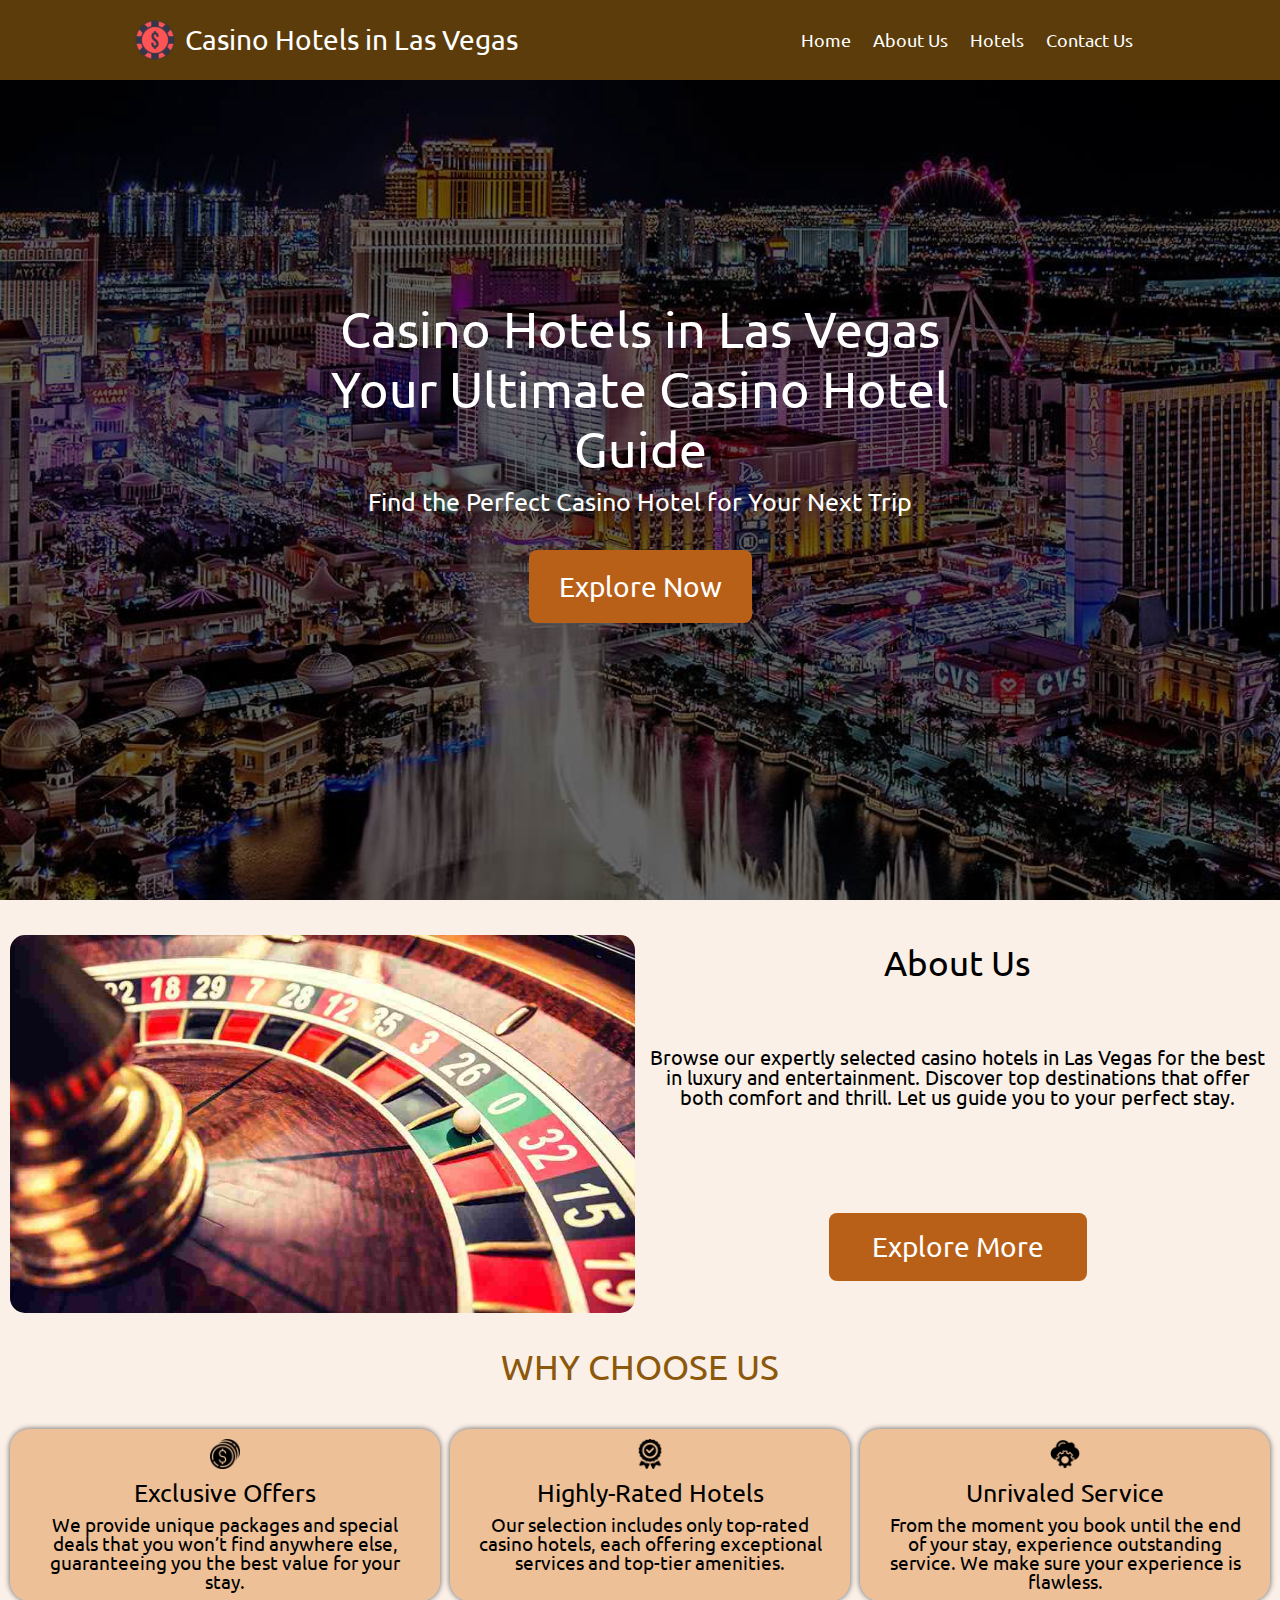
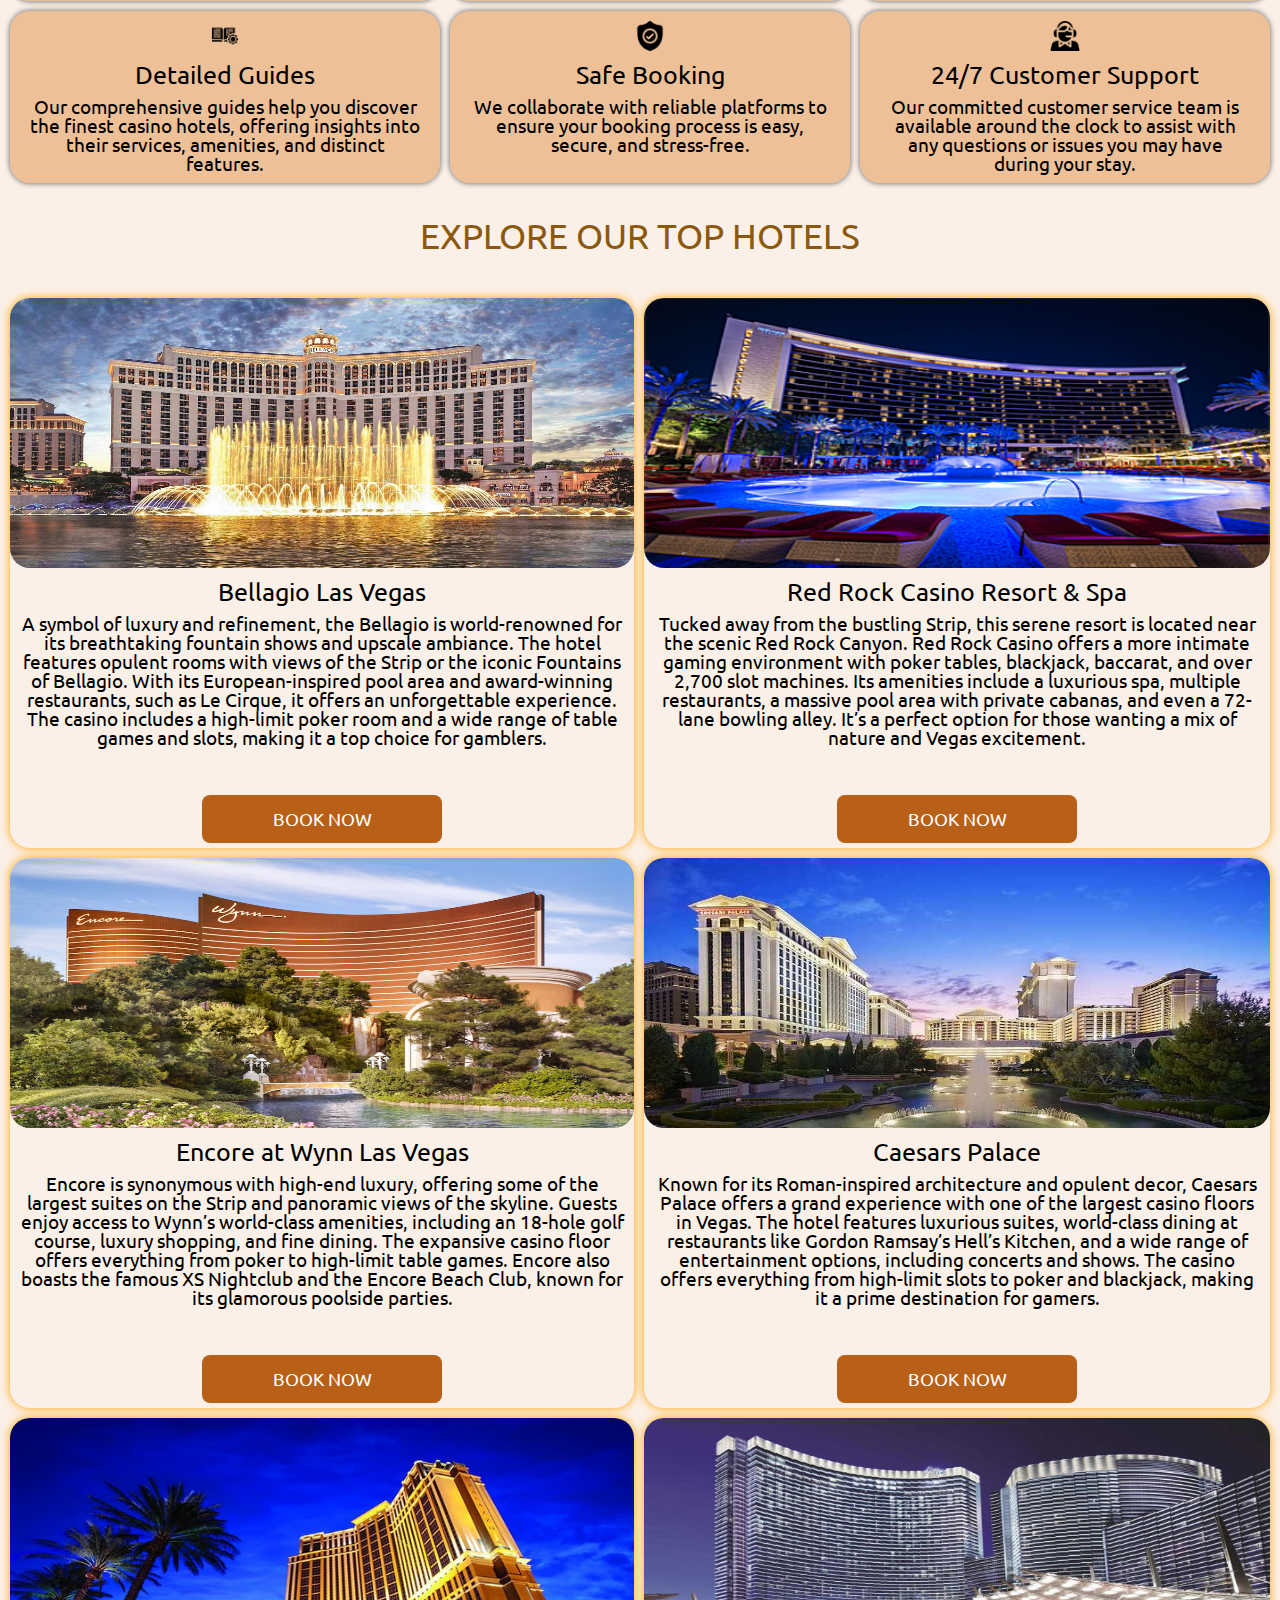
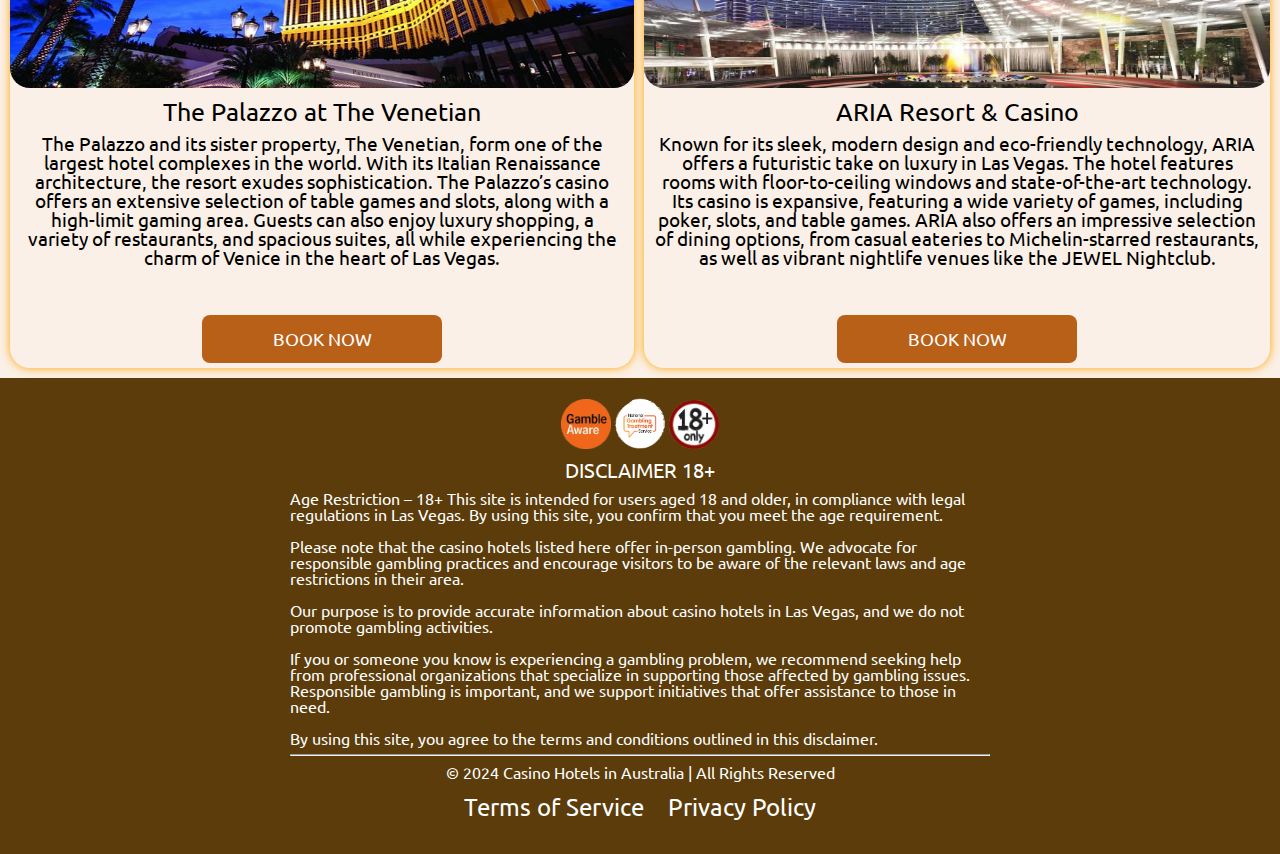
<file: index.html>
<!DOCTYPE html>
<html lang="en">
<!-- Початок головного блоку HTML -->
  <head>
    <!-- Метатеги та основні шрифти -->
    <meta charset="UTF-8">
    <meta name="viewport" content="width=device-width, initial-scale=1.0">
    <!-- Опис сайту -->
    <title>Casino Hotels in Las Vegas</title>

		<!-- Иконка сверху на закладке -->
    <link rel="icon" href="img/favicon.png">

    <!-- SEO опис -->
    <meta name="description"
        content="Casino Hotels in Las Vegas - Discover the finest luxury casino hotels in Las Vegas. Experience the perfect blend of luxury, thrill, and entertainment in Sydney, Melbourne, Gold Coast, and Perth.">

    <!-- SEO ключові слова -->
    <meta name="keywords"
	        content="Las Vegas casino hotels,
					best casino hotels in Las Vegas,
					luxury casino hotels LV,
					casino resorts Las Vegas,
					Las Vegas casino hotel deals,
					top casino hotels near Las Vegas,
					Las Vegas casino resort packages,
					LV casino hotels with spa,
					family-friendly casino hotels Las Vegas,
					affordable casino hotels LV,
					casino hotels near downtown Las Vegas,
					casinos near Las Vegas with hotel accommodations,
					Las Vegas hotel and casino reviews,
					casino hotel suites in Las Vegas,
					boutique casino hotels LV,
					casino hotels near Hollywood LV,
					Las Vegas casino hotel promotions,
					gambling hotels in Las Vegas,
					24-hour casino hotels Las Vegas,
						casino hotel booking Las Vegas">


    <!-- Підключення стилів -->
    <link rel="stylesheet" href="css/style.css">

		<!-- Потім підключити якісь шрифти -->
		<link rel="preconnect" href="https://fonts.googleapis.com">
		<link rel="preconnect" href="https://fonts.gstatic.com" crossorigin>
		<link href="https://fonts.googleapis.com/css2?family=Ubuntu&display=swap" rel="stylesheet">
  </head>
<body id="top">

	<!-- ХЕДЕР, ШАПКА, НАВБАР -->

	<header class="header">
		<div class="header__width">

			<div class="header__wrapper">
				<!-- ХЕДЕР ЛОГО І НАЗВА -->
				<div>
					<a href="#top" class="logo__wrapper js-scroll">
						<img src="img/favicon.png" alt="logo.png" class="header__logo-pic">
						<h2 class="logo__text">Casino Hotels in Las Vegas</h2>
					</a>
				</div>
				
				<!-- ХЕДЕР ССИЛКИ -->
				<nav class="header__nav">
					<ul class="header__list">
						<li class="header__item">
							<a href="#top" class="header__link close_burger js-scroll">Home</a>
						</li	>
						<li class="header__item">
							<a href="about/" class="header__link close_burger js-scroll">About Us</a>
						</li>
						<li class="header__item">
							<a href="#top__hotels" class="header__link close_burger js-scroll">Hotels</a>
						</li>
						<li class="header__item">
							<a href="contact/" class="header__link close_burger">Contact Us</a>
						</li>
					</ul>
						
					<!-- ІКОНКА ЗАКРИТТЯ БУРГЕР МЕНЮ В МОБАЙЛ -->
					<div class="header__nav-close close_burger">
						<span class="header__nav-close-line"></span>
						<span class="header__nav-close-line"></span>
					</div>

				</nav>
				
				<!-- ІКОНКА ВІДКРИТТЯ БУРГЕР МЕНЮ В МОБАЙЛ -->
				<div class="header__burger burger">
					<span class="burger__line burger__line_first"></span>
					<span class="burger__line burger__line_second"></span>
					<span class="burger__line burger__line_third"></span>
				</div>

			</div>

		</div>
	</header>



	<!-- ГОЛОВНИЙ КОНТЕНТ -->
	<main class="main">

		<!-- Тайтл, опис, та картинка background -->
		<div class="intro">
			<div class="wrapper__header">
				<h1 class="intro__title">Casino Hotels in Las Vegas Your Ultimate Casino Hotel Guide</h1>
				<h2 class="intro__subtitle">Find the Perfect Casino Hotel for Your Next Trip</h2>

				<a href="#about__us" class="button js-scroll"><span>Explore Now </span></a>
				
			</div>
		</div>

		<div id="about__us" style="visibility: hidden"></div>  <!-- айдішка для правильного переходу -->

		
		<!-- СЕКЦІЯ ЕБАУТ -->
		<section>
			<div class="max_width">
				<div class="about_us__content">

					<div class="about_img__container">
						<img src="img/about_img.jpg" alt="about_img.jpg">
					</div>


					<div class="about_img__desc">

						<h2 class="about_img_title">About Us</h2>
						<p class="about__desc">Browse our expertly selected casino hotels in Las Vegas for the best in luxury and entertainment. Discover top destinations that offer both comfort and thrill. Let us guide you to your perfect stay.</p>

						<a href="about/" class="button js-scroll">
								<span>Explore More</span>
						</a>

					</div>

				</div>
			</div>
		</section>


		<!-- СЕКЦІЯ WHY US -->
		<section class="why__us">
			<div class="max_width">
				<div class="why_us__content">

					<h2 class="why_us_title">WHY CHOOSE US</h2>

					<div class="why_cards__container">
						<div class="why__card">
							<img src="img/offers.png" alt="offers.png" class="why__icons">
							<h2 class="why_card_title">Exclusive Offers</h2>
							<p class="why__desc">We provide unique packages and special deals that you won’t find anywhere else, guaranteeing you the best value for your stay.</p>
						</div>
						<div class="why__card">
							<img src="img/top.png" alt="top.png" class="why__icons">
							<h2 class="why_card_title">Highly-Rated Hotels</h2>
							<p class="why__desc">Our selection includes only top-rated casino hotels, each offering exceptional services and top-tier amenities.</p>
						</div>
						<div class="why__card">
							<img src="img/service.png" alt="service.png" class="why__icons">
							<h2 class="why_card_title">Unrivaled Service</h2>
							<p class="why__desc">From the moment you book until the end of your stay, experience outstanding service. We make sure your experience is flawless.</p>
						</div>
						<div class="why__card">
							<img src="img/guides.png" alt="guides.png" class="why__icons">
							<h2 class="why_card_title">Detailed Guides</h2>
							<p class="why__desc">Our comprehensive guides help you discover the finest casino hotels, offering insights into their services, amenities, and distinct features.</p>
						</div>
						<div class="why__card">
							<img src="img/safe.png" alt="safe.png" class="why__icons">
							<h2 class="why_card_title">Safe Booking</h2>
							<p class="why__desc">We collaborate with reliable platforms to ensure your booking process is easy, secure, and stress-free.</p>
						</div>
						<div class="why__card">
							<img src="img/support.png" alt="support.png" class="why__icons">
							<h2 class="why_card_title">24/7 Customer Support</h2>
							<p class="why__desc">Our committed customer service team is available around the clock to assist with any questions or issues you may have during your stay.</p>
						</div>
					</div>
				</div>
			</div>
		</section>


		<!-- СЕКЦІЯ ТОП ГОТЕЛІ -->
		<section class="top__hotels" id="top__hotels">
			<div class="max_width">
				<div class="top_hotels__content">

					<h2 class="top_hotels__title">EXPLORE OUR TOP HOTELS</h2>

					<div class="top_hotels__container">
						<div class="top_hotels_card">
							<img src="img/Bellagio_Las_Vegas.jpg" alt="offers.png" class="top_hotels_pic">
								<h2 class="why_card_title">Bellagio Las Vegas</h2>
								<p class="why__desc">A symbol of luxury and refinement, the Bellagio is world-renowned for its breathtaking fountain shows and upscale ambiance. The hotel features opulent rooms with views of the Strip or the iconic Fountains of Bellagio. With its European-inspired pool area and award-winning restaurants, such as Le Cirque, it offers an unforgettable experience. The casino includes a high-limit poker room and a wide range of table games and slots, making it a top choice for gamblers.</p>
							<a class="button hotels_button" target="_blank" href="https://www.booking.com/hotel/us/bellagio.uk.html?aid=314919&label=fountains-at-the-bellagio-xpCwT70RztA%2AY4OHqTY5mAS434498869374%3Apl%3Ata%3Ap1%3Ap2%3Aac%3Aap%3Aneg%3Afi%3Atikwd-6469104600%3Alp1030460%3Ali%3Adec%3Adm%3Appccp%3DUmFuZG9tSVYkc2RlIyh9YfOICo1LOVmejEBpLq7NOGI&sid=1ef3f8f78c9adb244da03032f3e5676a&dest_id=186104;dest_type=hotel;dist=0;group_adults=2;group_children=0;hapos=1;hpos=1;no_rooms=1;req_adults=2;req_children=0;room1=A%2CA;sb_price_type=total;sr_order=popularity;srepoch=1726755036;srpvid=214163a9f3260650;type=total;ucfs=1&">BOOK NOW</a>
						</div>
						<div class="top_hotels_card">
							<img src="img/Red_Rock_Casino.jpg" alt="top.png" class="top_hotels_pic">
								<h2 class="why_card_title">Red Rock Casino Resort & Spa</h2>
								<p class="why__desc">Tucked away from the bustling Strip, this serene resort is located near the scenic Red Rock Canyon. Red Rock Casino offers a more intimate gaming environment with poker tables, blackjack, baccarat, and over 2,700 slot machines. Its amenities include a luxurious spa, multiple restaurants, a massive pool area with private cabanas, and even a 72-lane bowling alley. It’s a perfect option for those wanting a mix of nature and Vegas excitement.</p>
							<a class="button hotels_button" target="_blank" href="https://www.booking.com/hotel/us/red-rock-casino-resort-amp-spa.uk.html?aid=314919&label=fountains-at-the-bellagio-xpCwT70RztA%2AY4OHqTY5mAS434498869374%3Apl%3Ata%3Ap1%3Ap2%3Aac%3Aap%3Aneg%3Afi%3Atikwd-6469104600%3Alp1030460%3Ali%3Adec%3Adm%3Appccp%3DUmFuZG9tSVYkc2RlIyh9YfOICo1LOVmejEBpLq7NOGI&sid=1ef3f8f78c9adb244da03032f3e5676a&dest_id=10909549;dest_type=hotel;dist=0;group_adults=2;group_children=0;hapos=1;hpos=1;no_rooms=1;req_adults=2;req_children=0;room1=A%2CA;sb_price_type=total;sr_order=popularity;srepoch=1726755058;srpvid=501f63b593d8001a;type=total;ucfs=1&">BOOK NOW</a>
						</div>
						<div class="top_hotels_card">
							<img src="img/Encore_at_Wynn_Las_Vegas.avif" alt="service.png" class="top_hotels_pic">
							<h2 class="why_card_title">Encore at Wynn Las Vegas</h2>
							<p class="why__desc">Encore is synonymous with high-end luxury, offering some of the largest suites on the Strip and panoramic views of the skyline. Guests enjoy access to Wynn’s world-class amenities, including an 18-hole golf course, luxury shopping, and fine dining. The expansive casino floor offers everything from poker to high-limit table games. Encore also boasts the famous XS Nightclub and the Encore Beach Club, known for its glamorous poolside parties.</p>
							<a class="button hotels_button" target="_blank" href="https://www.booking.com/hotel/us/encore-las-vegas.uk.html?aid=314919&label=fountains-at-the-bellagio-xpCwT70RztA%2AY4OHqTY5mAS434498869374%3Apl%3Ata%3Ap1%3Ap2%3Aac%3Aap%3Aneg%3Afi%3Atikwd-6469104600%3Alp1030460%3Ali%3Adec%3Adm%3Appccp%3DUmFuZG9tSVYkc2RlIyh9YfOICo1LOVmejEBpLq7NOGI&sid=1ef3f8f78c9adb244da03032f3e5676a&dest_id=49117;dest_type=hotel;dist=0;group_adults=2;group_children=0;hapos=1;hpos=1;no_rooms=1;req_adults=2;req_children=0;room1=A%2CA;sb_price_type=total;sr_order=popularity;srepoch=1726755078;srpvid=6c9663c085d207fe;type=total;ucfs=1&">BOOK NOW</a>
						</div>
						<div class="top_hotels_card">
							<img src="img/Caesars_Palace.jpg" alt="guides.png" class="top_hotels_pic">
							<h2 class="why_card_title">Caesars Palace</h2>
							<p class="why__desc">Known for its Roman-inspired architecture and opulent decor, Caesars Palace offers a grand experience with one of the largest casino floors in Vegas. The hotel features luxurious suites, world-class dining at restaurants like Gordon Ramsay’s Hell’s Kitchen, and a wide range of entertainment options, including concerts and shows. The casino offers everything from high-limit slots to poker and blackjack, making it a prime destination for gamers​.</p>
							<a class="button hotels_button" target="_blank" href="https://www.booking.com/hotel/us/harrah-s-caesars-palace.uk.html?aid=314919&label=fountains-at-the-bellagio-xpCwT70RztA%2AY4OHqTY5mAS434498869374%3Apl%3Ata%3Ap1%3Ap2%3Aac%3Aap%3Aneg%3Afi%3Atikwd-6469104600%3Alp1030460%3Ali%3Adec%3Adm%3Appccp%3DUmFuZG9tSVYkc2RlIyh9YfOICo1LOVmejEBpLq7NOGI&sid=1ef3f8f78c9adb244da03032f3e5676a&dest_id=75991;dest_type=hotel;dist=0;group_adults=2;group_children=0;hapos=1;hpos=1;no_rooms=1;req_adults=2;req_children=0;room1=A%2CA;sb_price_type=total;sr_order=popularity;srepoch=1726755149;srpvid=8fa563e2063b034c;type=total;ucfs=1&">BOOK NOW</a>
						</div>
						<div class="top_hotels_card">
							<img src="img/The_Palazzo_at_The_Venetian.jpg" alt="safe.png" class="top_hotels_pic">
							<h2 class="why_card_title">The Palazzo at The Venetian</h2>
							<p class="why__desc">The Palazzo and its sister property, The Venetian, form one of the largest hotel complexes in the world. With its Italian Renaissance architecture, the resort exudes sophistication. The Palazzo’s casino offers an extensive selection of table games and slots, along with a high-limit gaming area. Guests can also enjoy luxury shopping, a variety of restaurants, and spacious suites, all while experiencing the charm of Venice in the heart of Las Vegas.</p>
							<a class="button hotels_button" target="_blank" href="https://www.booking.com/hotel/us/the-palazzo-resort-casino-las-vegas.uk.html?aid=314919&label=fountains-at-the-bellagio-xpCwT70RztA%2AY4OHqTY5mAS434498869374%3Apl%3Ata%3Ap1%3Ap2%3Aac%3Aap%3Aneg%3Afi%3Atikwd-6469104600%3Alp1030460%3Ali%3Adec%3Adm%3Appccp%3DUmFuZG9tSVYkc2RlIyh9YfOICo1LOVmejEBpLq7NOGI&sid=1ef3f8f78c9adb244da03032f3e5676a&dest_id=6219562;dest_type=hotel;dist=0;group_adults=2;group_children=0;hapos=1;hpos=1;no_rooms=1;req_adults=2;req_children=0;room1=A%2CA;sb_price_type=total;sr_order=popularity;srepoch=1726755182;srpvid=916b63ef892704cb;type=total;ucfs=1&">BOOK NOW</a>
						</div>
						<div class="top_hotels_card">
							<img src="img/ARIA_Resort_&_Casino.jpg" alt="support.png" class="top_hotels_pic">
							<h2 class="why_card_title">ARIA Resort & Casino</h2>
							<p class="why__desc">Known for its sleek, modern design and eco-friendly technology, ARIA offers a futuristic take on luxury in Las Vegas. The hotel features rooms with floor-to-ceiling windows and state-of-the-art technology. Its casino is expansive, featuring a wide variety of games, including poker, slots, and table games. ARIA also offers an impressive selection of dining options, from casual eateries to Michelin-starred restaurants, as well as vibrant nightlife venues like the JEWEL Nightclub​.</p>
							<a class="button hotels_button" target="_blank" href="https://www.booking.com/hotel/us/aria-resort-casino.uk.html?aid=314919&label=fountains-at-the-bellagio-xpCwT70RztA%2AY4OHqTY5mAS434498869374%3Apl%3Ata%3Ap1%3Ap2%3Aac%3Aap%3Aneg%3Afi%3Atikwd-6469104600%3Alp1030460%3Ali%3Adec%3Adm%3Appccp%3DUmFuZG9tSVYkc2RlIyh9YfOICo1LOVmejEBpLq7NOGI&sid=1ef3f8f78c9adb244da03032f3e5676a&dest_id=186100;dest_type=hotel;dist=0;group_adults=2;group_children=0;hapos=1;hpos=1;no_rooms=1;req_adults=2;req_children=0;room1=A%2CA;sb_price_type=total;sr_order=popularity;srepoch=1726755203;srpvid=54a163fe901f01a4;type=total;ucfs=1&">BOOK NOW</a>
						</div>
					</div>
				</div>
			</div>
		</section>


	</main>
	<!-- КІНЕЦЬ ГОЛОВНОГО КОНТЕНТУ -->

	<!-- ПОЧАТОК ФУТЕРА -->
	<footer class="footer">
		<div class="footer__width">
			<!-- КАРТИНКИ ФУТЕРА -->
			<div class="footer_pics">
				<a target="_blank" href="https://begambleaware.org/">
					<img class="img_hover_resize" src="img/GambleAware.png" alt="GambleAware.png">
				</a>
				<a target="_blank" href="http://www.gamblinghelponline.org.au/">
					<img class="img_hover_resize" src="img/GamblingHelpAware.png" alt="GamblingHelpAware.png">
				</a>
				<img class="img_hover_resize" src="img/18.png" alt="img/18.png">
			</div>

			<!-- ДИСКЛЕЙМЕР -->
			<div class="disclaimer">
				<h2 class="disclaimer__title">DISCLAIMER 18+</h2>
				<div class="disclaimer__text">
					<p>Age Restriction – 18+
					This site is intended for users aged 18 and older, in compliance with legal regulations in Las Vegas. By using this site, you confirm that you meet the age requirement.</p>
					<br>
					<p>Please note that the casino hotels listed here offer in-person gambling. We advocate for responsible gambling practices and encourage visitors to be aware of the relevant laws and age restrictions in their area.</p>
					<br>
					<p>Our purpose is to provide accurate information about casino hotels in Las Vegas, and we do not promote gambling activities.</p>
					<br>
					<p>If you or someone you know is experiencing a gambling problem, we recommend seeking help from professional organizations that specialize in supporting those affected by gambling issues. Responsible gambling is important, and we support initiatives that offer assistance to those in need.</p>
					<br>
					<p>By using this site, you agree to the terms and conditions outlined in this disclaimer.</p>
				</div>
			</div>

			<hr>
			<p class="centered">© 2024 Casino Hotels in Australia | All Rights Reserved</p>

			<!-- ССИЛКИ ФУТЕРА ТЕРМС І ПОЛІТИКА ПРИВАТНОСТІ -->
			<div class="footer__links">
				<a href="terms/">Terms of Service</a>
				<a href="privacy/">Privacy Policy</a>
			</div>

		</div>
	</footer>

	
	<script src="js/main.js"></script>

</body>
</html>
</file>
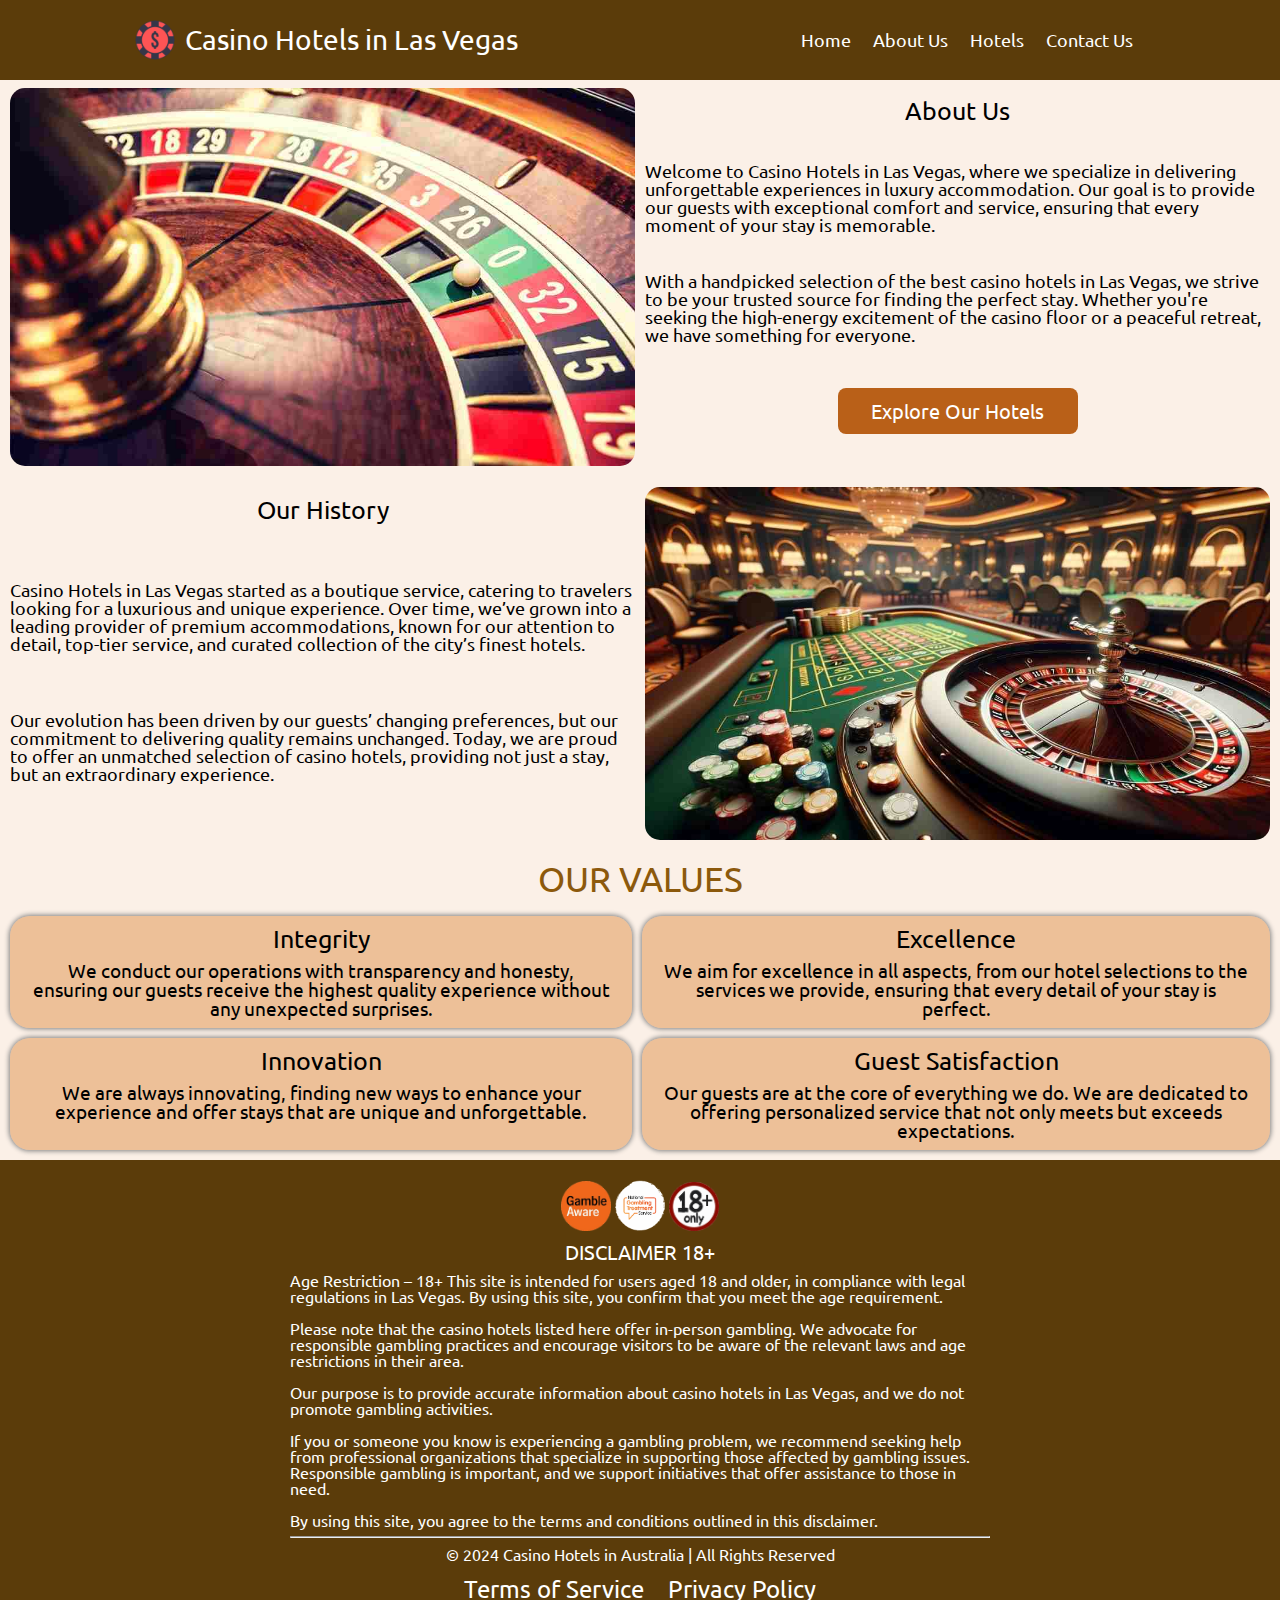
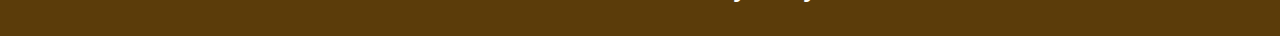
<file: about/index.html>
<!DOCTYPE html>
<html lang="en">
<!-- Початок головного блоку HTML -->
  <head>
    <!-- Метатеги та основні шрифти -->
    <meta charset="UTF-8">
    <meta name="viewport" content="width=device-width, initial-scale=1.0">
    <!-- Опис сайту -->
    <title>Casino Hotels in Las Vegas</title>

		<!-- Иконка сверху на закладке -->
    <link rel="icon" href="../img/favicon.png">

    <!-- SEO опис -->
    <meta name="description"
        content="Casino Hotels in Las Vegas - Discover the finest luxury casino hotels in Las Vegas. Experience the perfect blend of luxury, thrill, and entertainment in Sydney, Melbourne, Gold Coast, and Perth.">

    <!-- SEO ключові слова -->
    <meta name="keywords"
	        content="Las Vegas casino hotels,
					best casino hotels in Las Vegas,
					luxury casino hotels LV,
					casino resorts Las Vegas,
					Las Vegas casino hotel deals,
					top casino hotels near Las Vegas,
					Las Vegas casino resort packages,
					LV casino hotels with spa,
					family-friendly casino hotels Las Vegas,
					affordable casino hotels LV,
					casino hotels near downtown Las Vegas,
					casinos near Las Vegas with hotel accommodations,
					Las Vegas hotel and casino reviews,
					casino hotel suites in Las Vegas,
					boutique casino hotels LV,
					casino hotels near Hollywood LV,
					Las Vegas casino hotel promotions,
					gambling hotels in Las Vegas,
					24-hour casino hotels Las Vegas,
						casino hotel booking Las Vegas">


    <!-- Підключення стилів -->
    <link rel="stylesheet" href="../css/style.css">

		<!-- Потім підключити якісь шрифти -->
		<link rel="preconnect" href="https://fonts.googleapis.com">
		<link rel="preconnect" href="https://fonts.gstatic.com" crossorigin>
		<link href="https://fonts.googleapis.com/css2?family=Ubuntu&display=swap" rel="stylesheet">
  </head>
<body>

	<!-- ХЕДЕР, ШАПКА, НАВБАР -->

	<header class="header">
		<div class="header__width">

			<div class="header__wrapper">

				<div>
					<a href="../" class="logo__wrapper js-scroll">
						<img src="../img/favicon.png" alt="logo.png" class="header__logo-pic">
						<h2 class="logo__text">Casino Hotels in Las Vegas</h2>
					</a>
				</div>
				
				<nav class="header__nav">
					<ul class="header__list">
						<li class="header__item">
							<a href="../" class="header__link close_burger js-scroll">Home</a>
						</li	>
						<li class="header__item">
							<a href="#top" class="header__link close_burger js-scroll">About Us</a>
						</li>
						<li class="header__item">
							<a href="../#top__hotels" class="header__link close_burger js-scroll">Hotels</a>
						</li>
						<li class="header__item">
							<a href="../contact/" class="header__link close_burger js-scroll">Contact Us</a>
						</li>
					</ul>

					<div class="header__nav-close close_burger">
						<span class="header__nav-close-line"></span>
						<span class="header__nav-close-line"></span>
					</div>

				</nav>

				<div class="header__burger burger">
					<span class="burger__line burger__line_first"></span>
					<span class="burger__line burger__line_second"></span>
					<span class="burger__line burger__line_third"></span>
				</div>

			</div>

		</div>
	</header>



	<!-- ГОЛОВНИЙ КОНТЕНТ -->
	<main class="main">

		
		<section class="about__us">
			<div class="max_width">
				<div class="about_us__content about_content_page">

					<div class="about_img__container">
						<img src="../img/about_img.jpg" alt="about_img.jpg">
					</div>


					<div class="about_img__desc">

						<h2 class="about_img_title_page">About Us</h2>
						<p class="about__desc_page">Welcome to Casino Hotels in Las Vegas, where we specialize in delivering unforgettable experiences in luxury accommodation. Our goal is to provide our guests with exceptional comfort and service, ensuring that every moment of your stay is memorable.</p>
						<p class="about__desc_page">With a handpicked selection of the best casino hotels in Las Vegas, we strive to be your trusted source for finding the perfect stay. Whether you're seeking the high-energy excitement of the casino floor or a peaceful retreat, we have something for everyone.</p>

						<a href="../#top__hotels" class="js-scroll">
							<button class="button about_btn">
								<span>Explore Our Hotels</span>
							</button>
						</a>

					</div>

				</div>


				<div class="about_us__content">
					<div class="about_img__desc order2">

						<h2 class="about_img_title_page">Our History</h2>
						<p class="about__desc_page">Casino Hotels in Las Vegas started as a boutique service, catering to travelers looking for a luxurious and unique experience. Over time, we’ve grown into a leading provider of premium accommodations, known for our attention to detail, top-tier service, and curated collection of the city’s finest hotels.</p>
						<p class="about__desc_page">Our evolution has been driven by our guests’ changing preferences, but our commitment to delivering quality remains unchanged. Today, we are proud to offer an unmatched selection of casino hotels, providing not just a stay, but an extraordinary experience.</p>

					</div>

					<div class="about_img__container order1">
						<img src="../img/about_history.jpg" alt="about_history.jpg">
					</div>

				</div>
			</div>
		</section>


		<section class="why__us about_page_last_section">
			<div class="max_width">
				<div class="why_us__content">

					<h2 class="why_us_title about_values_title">OUR VALUES</h2>

					<div class="why_cards__container values">
						<div class="why__card">
							<h2 class="why_card_title">Integrity</h2>
							<p class="why__desc">We conduct our operations with transparency and honesty, ensuring our guests receive the highest quality experience without any unexpected surprises.</p>
						</div>
						<div class="why__card">
							<h2 class="why_card_title">Excellence</h2>
							<p class="why__desc">We aim for excellence in all aspects, from our hotel selections to the services we provide, ensuring that every detail of your stay is perfect.</p>
						</div>
						<div class="why__card">
							<h2 class="why_card_title">Innovation</h2>
							<p class="why__desc">We are always innovating, finding new ways to enhance your experience and offer stays that are unique and unforgettable.</p>
						</div>
						<div class="why__card">
							<h2 class="why_card_title">Guest Satisfaction</h2>
							<p class="why__desc">Our guests are at the core of everything we do. We are dedicated to offering personalized service that not only meets but exceeds expectations.</p>
						</div>
					</div>
				</div>
			</div>
		</section>
	</main>


	
	<footer class="footer">
		<div class="footer__width">
			
			<div class="footer_pics">
				<a target="_blank" href="https://begambleaware.org/">
					<img class="img_hover_resize" src="../img/GambleAware.png" alt="GambleAware.png">
				</a>
				<a target="_blank" href="http://www.gamblinghelponline.org.au/">
					<img class="img_hover_resize" src="../img/GamblingHelpAware.png" alt="GamblingHelpAware.png">
				</a>
				<img class="img_hover_resize" src="../img/18.png" alt="img/18.png">
			</div>

			<div class="disclaimer">
				<h2 class="disclaimer__title">DISCLAIMER 18+</h2>
				<div class="disclaimer__text">
					<p>Age Restriction – 18+
					This site is intended for users aged 18 and older, in compliance with legal regulations in Las Vegas. By using this site, you confirm that you meet the age requirement.</p>
					<br/>
					<p>Please note that the casino hotels listed here offer in-person gambling. We advocate for responsible gambling practices and encourage visitors to be aware of the relevant laws and age restrictions in their area.</p>
					<br/>
					<p>Our purpose is to provide accurate information about casino hotels in Las Vegas, and we do not promote gambling activities.</p>
					<br/>
					<p>If you or someone you know is experiencing a gambling problem, we recommend seeking help from professional organizations that specialize in supporting those affected by gambling issues. Responsible gambling is important, and we support initiatives that offer assistance to those in need.</p>
					<br/>
					<p>By using this site, you agree to the terms and conditions outlined in this disclaimer.</p>
				</div>
			</div>

			<hr>
			<p class="centered">© 2024 Casino Hotels in Australia | All Rights Reserved</p>

			<div class="footer__links">
				<a href="../terms/">Terms of Service</a>
				<a href="../privacy/">Privacy Policy</a>
			</div>

		</div>
	</footer>


	<script src="../js/main.js"></script>

</body>
</html>
</file>
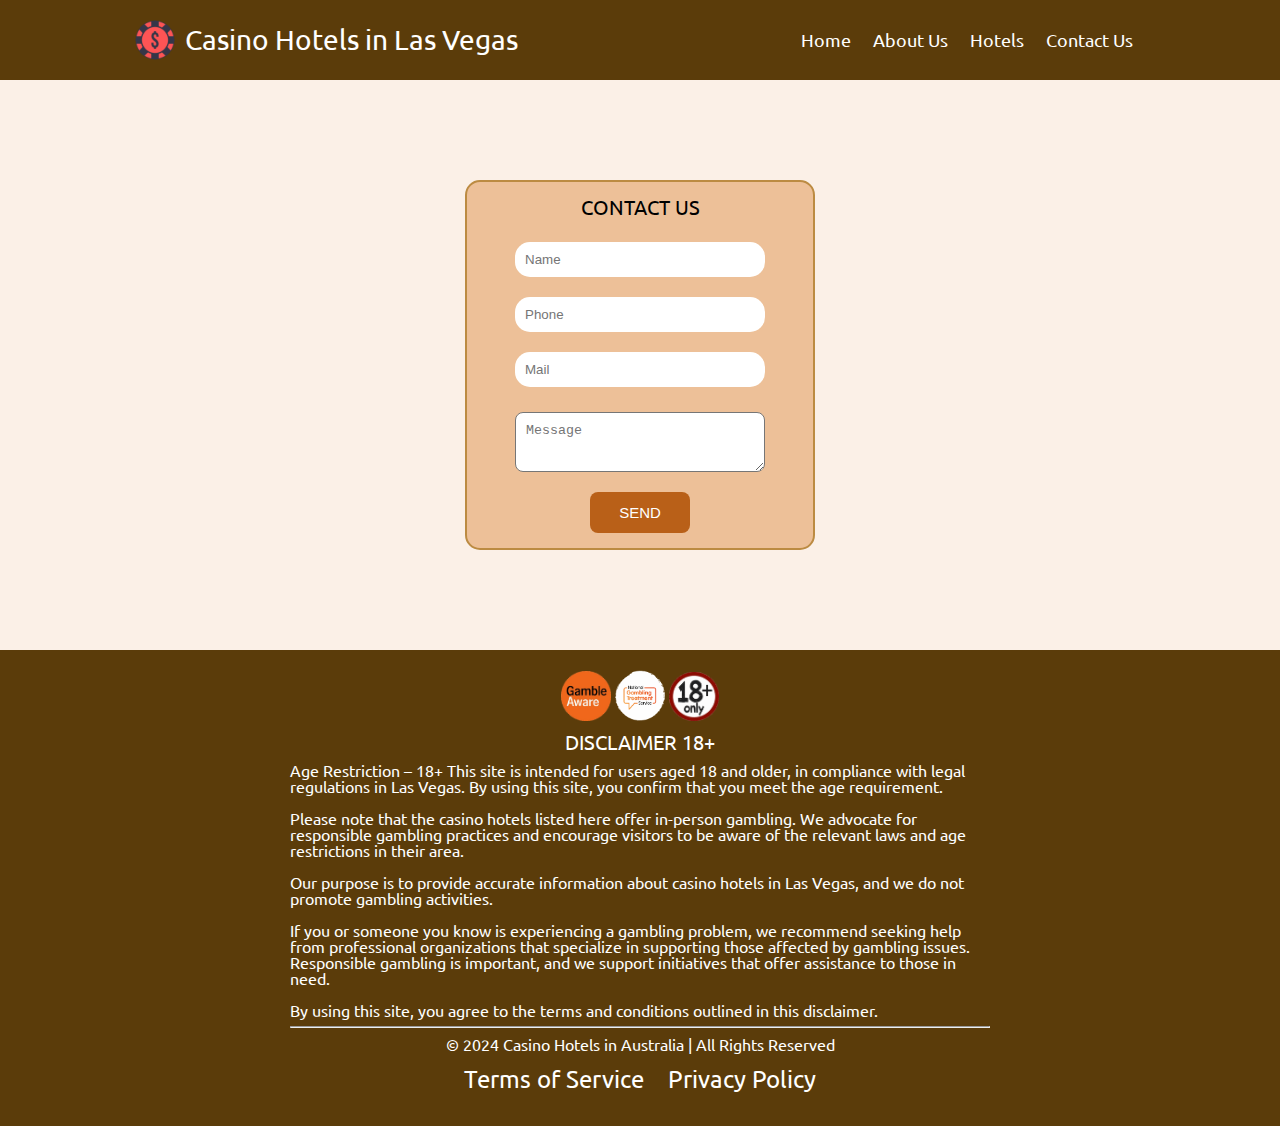
<file: contact/index.html>
<!DOCTYPE html>
<html lang="en">
<!-- Початок головного блоку HTML -->
  <head>
    <!-- Метатеги та основні шрифти -->
    <meta charset="UTF-8">
    <meta name="viewport" content="width=device-width, initial-scale=1.0">
    <!-- Опис сайту -->
    <title>Casino Hotels in Las Vegas</title>

		<!-- Иконка сверху на закладке -->
    <link rel="icon" href="../img/favicon.png">

    <!-- SEO опис -->
    <meta name="description"
        content="Casino Hotels in Las Vegas - Discover the finest luxury casino hotels in Las Vegas. Experience the perfect blend of luxury, thrill, and entertainment in Sydney, Melbourne, Gold Coast, and Perth.">

    <!-- SEO ключові слова -->
    <meta name="keywords"
	        content="Las Vegas casino hotels,
					best casino hotels in Las Vegas,
					luxury casino hotels LV,
					casino resorts Las Vegas,
					Las Vegas casino hotel deals,
					top casino hotels near Las Vegas,
					Las Vegas casino resort packages,
					LV casino hotels with spa,
					family-friendly casino hotels Las Vegas,
					affordable casino hotels LV,
					casino hotels near downtown Las Vegas,
					casinos near Las Vegas with hotel accommodations,
					Las Vegas hotel and casino reviews,
					casino hotel suites in Las Vegas,
					boutique casino hotels LV,
					casino hotels near Hollywood LV,
					Las Vegas casino hotel promotions,
					gambling hotels in Las Vegas,
					24-hour casino hotels Las Vegas,
						casino hotel booking Las Vegas">


    <!-- Підключення стилів -->
    <link rel="stylesheet" href="../css/style.css">

		<!-- Потім підключити якісь шрифти -->
		<link rel="preconnect" href="https://fonts.googleapis.com">
		<link rel="preconnect" href="https://fonts.gstatic.com" crossorigin>
		<link href="https://fonts.googleapis.com/css2?family=Ubuntu&display=swap" rel="stylesheet">
  </head>
<body>

	<!-- ХЕДЕР, ШАПКА, НАВБАР -->

	<header class="header">
		<div class="header__width">

			<div class="header__wrapper">

				<div>
					<a href="../" class="logo__wrapper js-scroll">
						<img src="../img/favicon.png" alt="logo.png" class="header__logo-pic">
						<h2 class="logo__text">Casino Hotels in Las Vegas</h2>
					</a>
				</div>
				
				<nav class="header__nav">
					<ul class="header__list">
						<li class="header__item">
							<a href="../" class="header__link close_burger js-scroll">Home</a>
						</li	>
						<li class="header__item">
							<a href="../about/" class="header__link close_burger js-scroll">About Us</a>
						</li>
						<li class="header__item">
							<a href="../#top__hotels" class="header__link close_burger js-scroll">Hotels</a>
						</li>
						<li class="header__item">
							<a href="/" class="header__link close_burger js-scroll">Contact Us</a>
						</li>
					</ul>

					<div class="header__nav-close close_burger">
						<span class="header__nav-close-line"></span>
						<span class="header__nav-close-line"></span>
					</div>

				</nav>

				<div class="header__burger burger">
					<span class="burger__line burger__line_first"></span>
					<span class="burger__line burger__line_second"></span>
					<span class="burger__line burger__line_third"></span>
				</div>

			</div>

		</div>
	</header>



	<div class="form-wrap">

		<form action="#!" onsubmit="" name="registration" class="form">
			<legend for="registration" class="legend">CONTACT US</legend>
			<input id="name" type="text" class="input_field" required title="Name" 
        placeholder="Name" pattern="^[A-Za-zА-Яа-яЁё]+\s[A-Za-zА-Яа-яЁё]+$">
			<input id="phone" type="tel" class="input_field" required
				placeholder="Phone" pattern="^\d{1,2}(?:\s\d{3}){2}\s?\d{0,2}$">
			<input id="email" type="email" class="input_field" required
				placeholder="Mail">
			<textarea id="message" type="text" class="input_field_area" required
				placeholder="Message"></textarea>
			<input type="submit" class="button" value="SEND">
		</form>

	</div>



	<footer class="footer">
		<div class="footer__width">
			
			<div class="footer_pics">
				<a target="_blank" href="https://begambleaware.org/">
					<img class="img_hover_resize" src="../img/GambleAware.png" alt="GambleAware.png">
				</a>
				<a target="_blank" href="http://www.gamblinghelponline.org.au/">
					<img class="img_hover_resize" src="../img/GamblingHelpAware.png" alt="GamblingHelpAware.png">
				</a>
				<img class="img_hover_resize" src="../img/18.png" alt="img/18.png">
			</div>

			<div class="disclaimer">
				<h2 class="disclaimer__title">DISCLAIMER 18+</h2>
				<div class="disclaimer__text">
					<p>Age Restriction – 18+
					This site is intended for users aged 18 and older, in compliance with legal regulations in Las Vegas. By using this site, you confirm that you meet the age requirement.</p>
					<br/>
					<p>Please note that the casino hotels listed here offer in-person gambling. We advocate for responsible gambling practices and encourage visitors to be aware of the relevant laws and age restrictions in their area.</p>
					<br/>
					<p>Our purpose is to provide accurate information about casino hotels in Las Vegas, and we do not promote gambling activities.</p>
					<br/>
					<p>If you or someone you know is experiencing a gambling problem, we recommend seeking help from professional organizations that specialize in supporting those affected by gambling issues. Responsible gambling is important, and we support initiatives that offer assistance to those in need.</p>
					<br/>
					<p>By using this site, you agree to the terms and conditions outlined in this disclaimer.</p>
				</div>
			</div>

			<hr>
			<p class="centered">© 2024 Casino Hotels in Australia | All Rights Reserved</p>

			<div class="footer__links">
				<a href="../terms/">Terms of Service</a>
				<a href="../privacy/">Privacy Policy</a>
			</div>

		</div>
	</footer>


<script src="../js/main.js"></script>

</body>
</html>
</file>
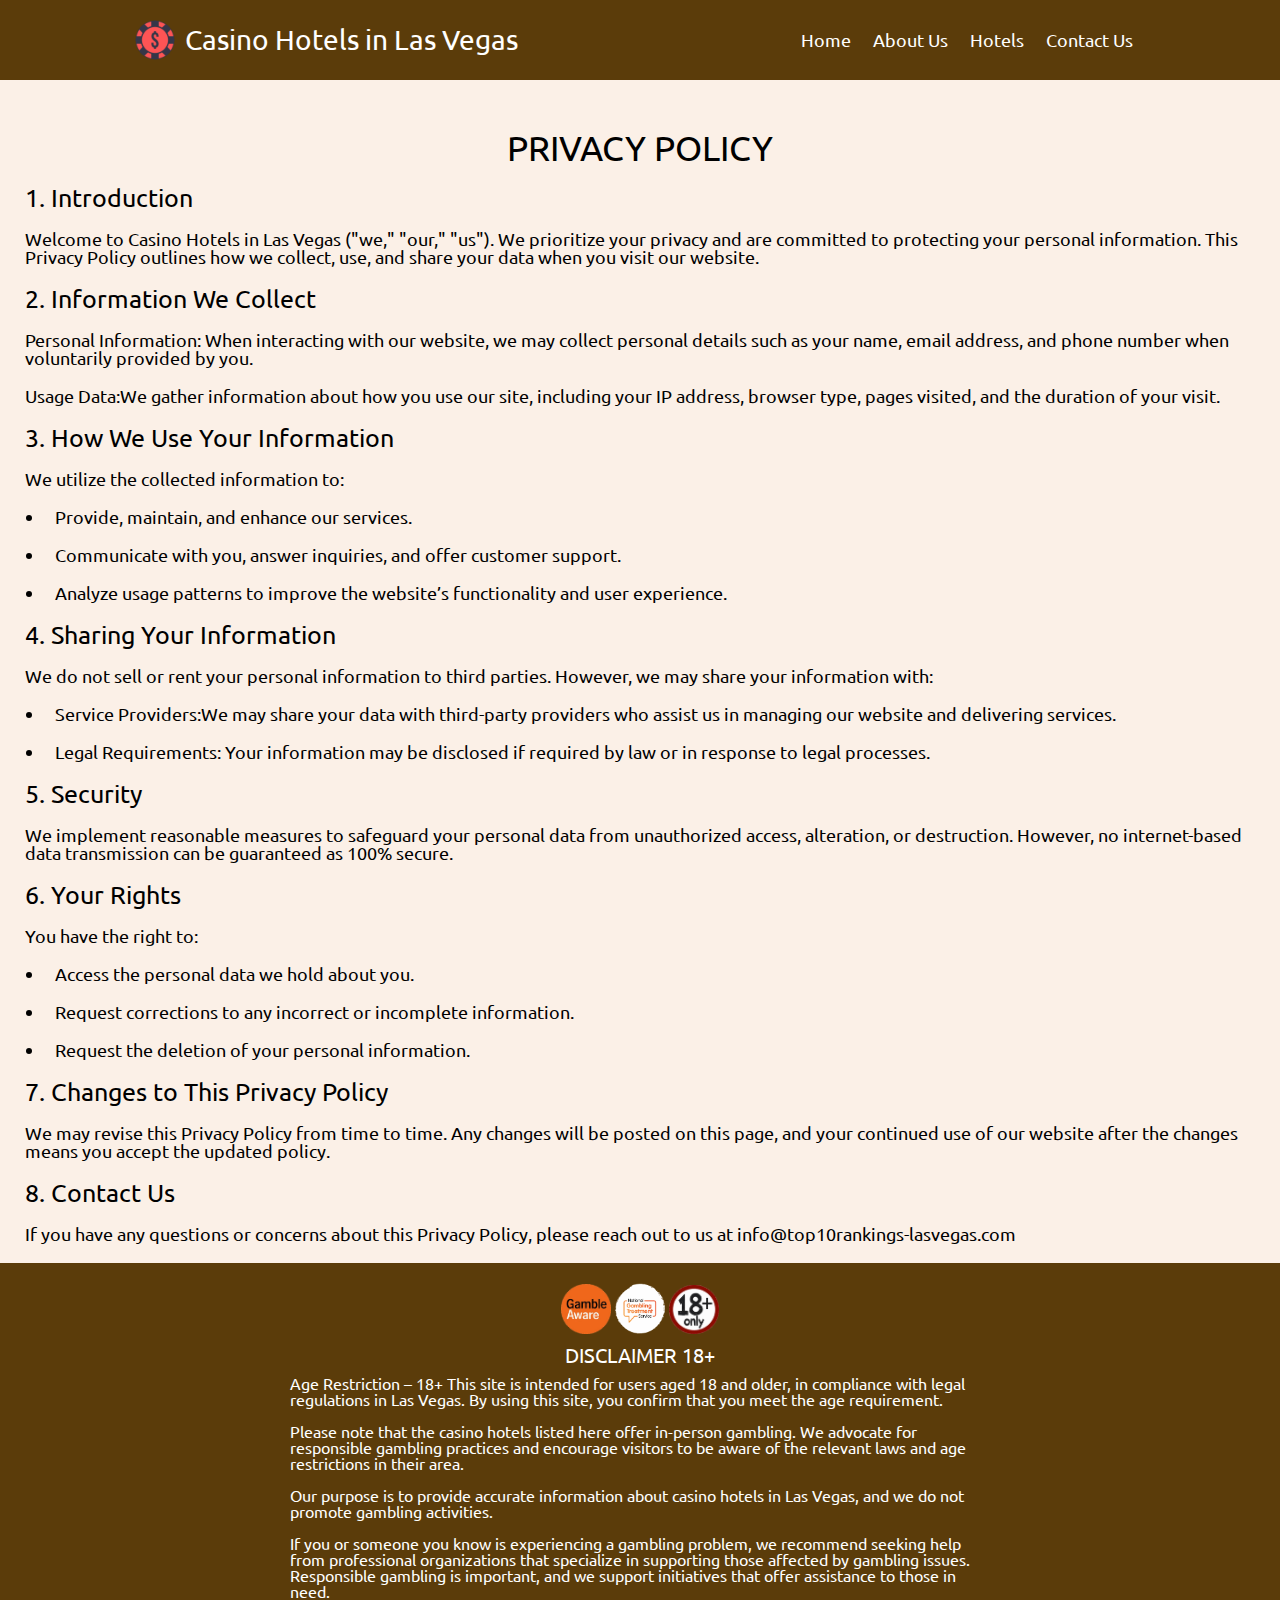
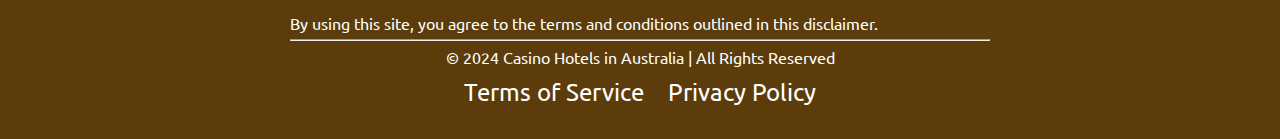
<file: privacy/index.html>
<!DOCTYPE html>
<html lang="en">
<!-- Початок головного блоку HTML -->
  <head>
    <!-- Метатеги та основні шрифти -->
    <meta charset="UTF-8">
    <meta name="viewport" content="width=device-width, initial-scale=1.0">
    <!-- Опис сайту -->
    <title>Casino Hotels in Las Vegas</title>

		<!-- Иконка сверху на закладке -->
    <link rel="icon" href="../img/favicon.png">

    <!-- SEO опис -->
    <meta name="description"
        content="Casino Hotels in Las Vegas - Discover the finest luxury casino hotels in Las Vegas. Experience the perfect blend of luxury, thrill, and entertainment in Sydney, Melbourne, Gold Coast, and Perth.">

    <!-- SEO ключові слова -->
    <meta name="keywords"
	        content="Las Vegas casino hotels,
					best casino hotels in Las Vegas,
					luxury casino hotels LV,
					casino resorts Las Vegas,
					Las Vegas casino hotel deals,
					top casino hotels near Las Vegas,
					Las Vegas casino resort packages,
					LV casino hotels with spa,
					family-friendly casino hotels Las Vegas,
					affordable casino hotels LV,
					casino hotels near downtown Las Vegas,
					casinos near Las Vegas with hotel accommodations,
					Las Vegas hotel and casino reviews,
					casino hotel suites in Las Vegas,
					boutique casino hotels LV,
					casino hotels near Hollywood LV,
					Las Vegas casino hotel promotions,
					gambling hotels in Las Vegas,
					24-hour casino hotels Las Vegas,
						casino hotel booking Las Vegas">


    <!-- Підключення стилів -->
    <link rel="stylesheet" href="../css/style.css">

		<!-- Потім підключити якісь шрифти -->
		<link rel="preconnect" href="https://fonts.googleapis.com">
		<link rel="preconnect" href="https://fonts.gstatic.com" crossorigin>
		<link href="https://fonts.googleapis.com/css2?family=Ubuntu&display=swap" rel="stylesheet">
  </head>
<body>

	<!-- ХЕДЕР, ШАПКА, НАВБАР -->

	<header class="header">
		<div class="header__width">

			<div class="header__wrapper">

				<div>
					<a href="../" class="logo__wrapper js-scroll">
						<img src="../img/favicon.png" alt="logo.png" class="header__logo-pic">
						<h2 class="logo__text">Casino Hotels in Las Vegas</h2>
					</a>
				</div>
				
				<nav class="header__nav">
					<ul class="header__list">
						<li class="header__item">
							<a href="../" class="header__link close_burger js-scroll">Home</a>
						</li	>
						<li class="header__item">
							<a href="../about/" class="header__link close_burger js-scroll">About Us</a>
						</li>
						<li class="header__item">
							<a href="../#top__hotels" class="header__link close_burger js-scroll">Hotels</a>
						</li>
						<li class="header__item">
							<a href="../contact/" class="header__link close_burger js-scroll">Contact Us</a>
						</li>
					</ul>

					<div class="header__nav-close close_burger">
						<span class="header__nav-close-line"></span>
						<span class="header__nav-close-line"></span>
					</div>

				</nav>

				<div class="header__burger burger">
					<span class="burger__line burger__line_first"></span>
					<span class="burger__line burger__line_second"></span>
					<span class="burger__line burger__line_third"></span>
				</div>

			</div>

		</div>
	</header>



	<!-- ГОЛОВНИЙ КОНТЕНТ -->
	<main>
		<section class="terms">
			<div class="max_width">

				<h1 class="terms__title">PRIVACY POLICY</h1>

				<div class="terms__content">
					<h2>1. Introduction</h2>
					<p>Welcome to Casino Hotels in Las Vegas ("we," "our," "us"). We prioritize your privacy and are committed to protecting your personal information. This Privacy Policy outlines how we collect, use, and share your data when you visit our website.</p>
					
					<h2>2. Information We Collect</h2>
					<p>Personal Information: When interacting with our website, we may collect personal details such as your name, email address, and phone number when voluntarily provided by you.</p>
					<p><b>Usage Data:</b>We gather information about how you use our site, including your IP address, browser type, pages visited, and the duration of your visit.</p>

					<h2>3. How We Use Your Information</h2>
					<p>We utilize the collected information to:</p>
					<ul>
						<li>Provide, maintain, and enhance our services.</li>
						<li>Communicate with you, answer inquiries, and offer customer support.</li>
						<li>Analyze usage patterns to improve the website’s functionality and user experience.</li>
					</ul>
					
					<h2>4. Sharing Your Information</h2>
					<p>We do not sell or rent your personal information to third parties. However, we may share your information with:</p>
					<ul>
						<li><b>Service Providers:</b>We may share your data with third-party providers who assist us in managing our website and delivering services.</li>
						<li><b>Legal Requirements:</b> Your information may be disclosed if required by law or in response to legal processes.</li>
					</ul>
					
					<h2>5. Security</h2>
					<p>We implement reasonable measures to safeguard your personal data from unauthorized access, alteration, or destruction. However, no internet-based data transmission can be guaranteed as 100% secure.</p>
					
					<h2>6. Your Rights</h2>
					<p>You have the right to:</p>
					<ul>
						<li>Access the personal data we hold about you.</li>
						<li>Request corrections to any incorrect or incomplete information.</li>
						<li>Request the deletion of your personal information.</li>
					</ul>
					
					<h2>7. Changes to This Privacy Policy</h2>
					<p>We may revise this Privacy Policy from time to time. Any changes will be posted on this page, and your continued use of our website after the changes means you accept the updated policy.</p>
					
					<h2>8. Contact Us</h2>
					<p>If you have any questions or concerns about this Privacy Policy, please reach out to us at info@top10rankings-lasvegas.com</p>

				</div>
				
			</div>
		</section>

	</main>
	
	<footer class="footer">
		<div class="footer__width">
			
			<div class="footer_pics">
				<a target="_blank" href="https://begambleaware.org/">
					<img class="img_hover_resize" src="../img/GambleAware.png" alt="GambleAware.png">
				</a>
				<a target="_blank" href="http://www.gamblinghelponline.org.au/">
					<img class="img_hover_resize" src="../img/GamblingHelpAware.png" alt="GamblingHelpAware.png">
				</a>
				<img class="img_hover_resize" src="../img/18.png" alt="img/18.png">
			</div>

			<div class="disclaimer">
				<h2 class="disclaimer__title">DISCLAIMER 18+</h2>
				<div class="disclaimer__text">
					<p>Age Restriction – 18+
					This site is intended for users aged 18 and older, in compliance with legal regulations in Las Vegas. By using this site, you confirm that you meet the age requirement.</p>
					<br/>
					<p>Please note that the casino hotels listed here offer in-person gambling. We advocate for responsible gambling practices and encourage visitors to be aware of the relevant laws and age restrictions in their area.</p>
					<br/>
					<p>Our purpose is to provide accurate information about casino hotels in Las Vegas, and we do not promote gambling activities.</p>
					<br/>
					<p>If you or someone you know is experiencing a gambling problem, we recommend seeking help from professional organizations that specialize in supporting those affected by gambling issues. Responsible gambling is important, and we support initiatives that offer assistance to those in need.</p>
					<br/>
					<p>By using this site, you agree to the terms and conditions outlined in this disclaimer.</p>
				</div>
			</div>

			<hr>
			<p class="centered">© 2024 Casino Hotels in Australia | All Rights Reserved</p>

			<div class="footer__links">
				<a href="../terms/">Terms of Service</a>
				<a href="">Privacy Policy</a>
			</div>

		</div>
	</footer>


	<script src="../js/main.js"></script>

</body>
</html>
</file>
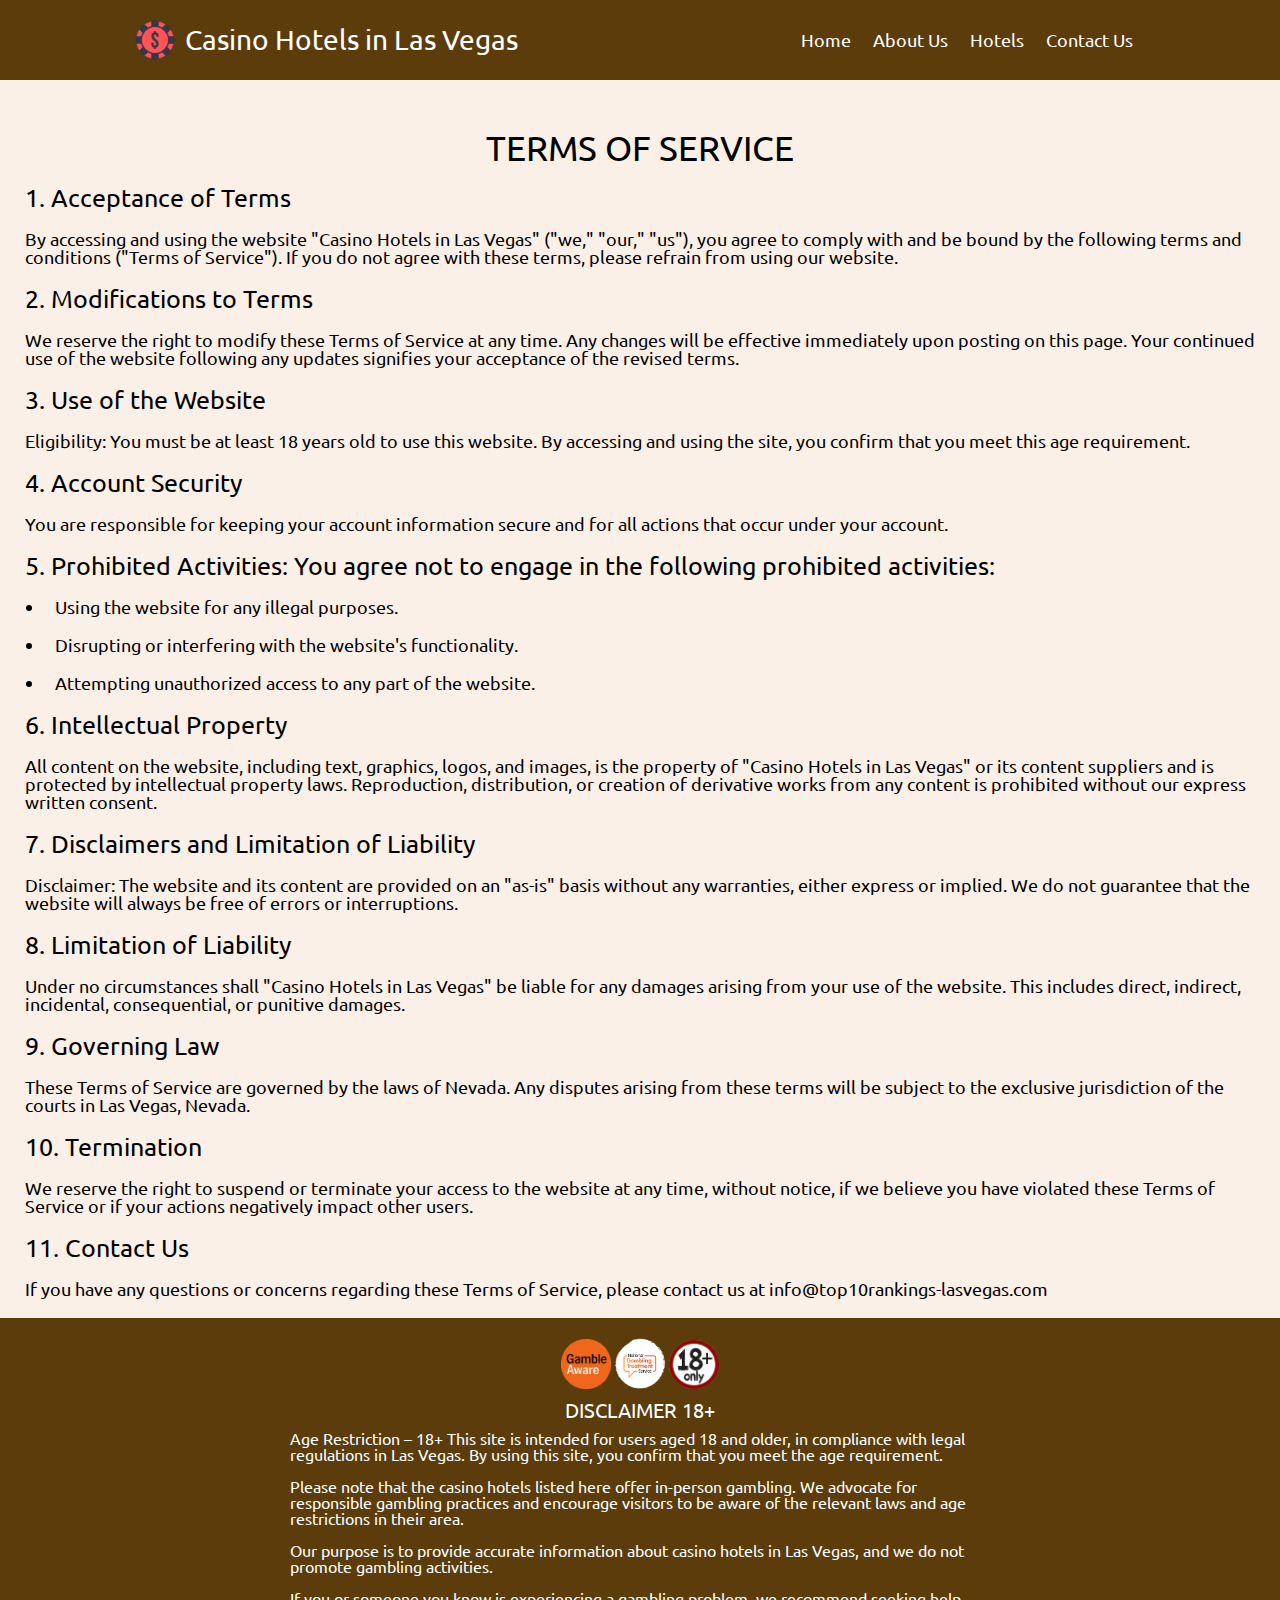
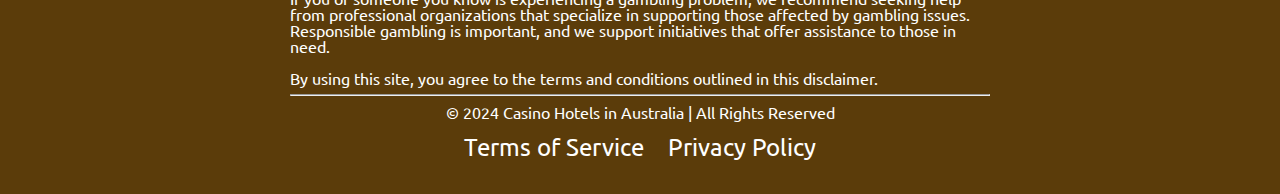
<file: terms/index.html>
<!DOCTYPE html>
<html lang="en">
<!-- Початок головного блоку HTML -->
  <head>
    <!-- Метатеги та основні шрифти -->
    <meta charset="UTF-8">
    <meta name="viewport" content="width=device-width, initial-scale=1.0">
    <!-- Опис сайту -->
    <title>Casino Hotels in Las Vegas</title>

		<!-- Иконка сверху на закладке -->
    <link rel="icon" href="../img/favicon.png">

    <!-- SEO опис -->
    <meta name="description"
        content="Casino Hotels in Las Vegas - Discover the finest luxury casino hotels in Las Vegas. Experience the perfect blend of luxury, thrill, and entertainment in Sydney, Melbourne, Gold Coast, and Perth.">

    <!-- SEO ключові слова -->
    <meta name="keywords"
	        content="Las Vegas casino hotels,
					best casino hotels in Las Vegas,
					luxury casino hotels LV,
					casino resorts Las Vegas,
					Las Vegas casino hotel deals,
					top casino hotels near Las Vegas,
					Las Vegas casino resort packages,
					LV casino hotels with spa,
					family-friendly casino hotels Las Vegas,
					affordable casino hotels LV,
					casino hotels near downtown Las Vegas,
					casinos near Las Vegas with hotel accommodations,
					Las Vegas hotel and casino reviews,
					casino hotel suites in Las Vegas,
					boutique casino hotels LV,
					casino hotels near Hollywood LV,
					Las Vegas casino hotel promotions,
					gambling hotels in Las Vegas,
					24-hour casino hotels Las Vegas,
						casino hotel booking Las Vegas">


    <!-- Підключення стилів -->
    <link rel="stylesheet" href="../css/style.css">

		<!-- Потім підключити якісь шрифти -->
		<link rel="preconnect" href="https://fonts.googleapis.com">
		<link rel="preconnect" href="https://fonts.gstatic.com" crossorigin>
		<link href="https://fonts.googleapis.com/css2?family=Ubuntu&display=swap" rel="stylesheet">
  </head>
<body>

	<!-- ХЕДЕР, ШАПКА, НАВБАР -->

	<header class="header">
		<div class="header__width">

			<div class="header__wrapper">

				<div>
					<a href="../" class="logo__wrapper">
						<img src="../img/favicon.png" alt="logo.png" class="header__logo-pic">
						<h2 class="logo__text">Casino Hotels in Las Vegas</h2>
					</a>
				</div>
				
				<nav class="header__nav">
					<ul class="header__list">
						<li class="header__item">
							<a href="../" class="header__link close_burger">Home</a>
						</li	>
						<li class="header__item">
							<a href="../about/" class="header__link close_burger">About Us</a>
						</li>
						<li class="header__item">
							<a href="../#top__hotels" class="header__link close_burger js-scroll">Hotels</a>
						</li>
						<li class="header__item">
							<a href="../contact/" class="header__link close_burger js-scroll">Contact Us</a>
						</li>
					</ul>

					<div class="header__nav-close close_burger">
						<span class="header__nav-close-line"></span>
						<span class="header__nav-close-line"></span>
					</div>

				</nav>

				<div class="header__burger burger">
					<span class="burger__line burger__line_first"></span>
					<span class="burger__line burger__line_second"></span>
					<span class="burger__line burger__line_third"></span>
				</div>

			</div>

		</div>
	</header>



	<!-- ГОЛОВНИЙ КОНТЕНТ -->
	<main>
		<section class="terms">
			<div class="max_width">

				<h1 class="terms__title">TERMS OF SERVICE</h1>

				<div class="terms__content">
					<h2>1. Acceptance of Terms</h2>
					<p>By accessing and using the website "Casino Hotels in Las Vegas" ("we," "our," "us"), you agree to comply with and be bound by the following terms and conditions ("Terms of Service"). If you do not agree with these terms, please refrain from using our website.</p>
					
					<h2>2. Modifications to Terms</h2>
					<p>We reserve the right to modify these Terms of Service at any time. Any changes will be effective immediately upon posting on this page. Your continued use of the website following any updates signifies your acceptance of the revised terms.</p>

					<h2>3. Use of the Website</h2>
					<p>Eligibility: You must be at least 18 years old to use this website. By accessing and using the site, you confirm that you meet this age requirement.</p>
					
					<h2>4. Account Security</h2>
					<p>You are responsible for keeping your account information secure and for all actions that occur under your account.</p>
					
					<h2>5. Prohibited Activities: You agree not to engage in the following prohibited activities:</h2>
					<ul>
						<li>Using the website for any illegal purposes.</li>
						<li>Disrupting or interfering with the website's functionality.</li>
						<li>Attempting unauthorized access to any part of the website.</li>
					</ul>
					
					<h2>6. Intellectual Property</h2>
					<p>All content on the website, including text, graphics, logos, and images, is the property of "Casino Hotels in Las Vegas" or its content suppliers and is protected by intellectual property laws. Reproduction, distribution, or creation of derivative works from any content is prohibited without our express written consent.</p>
					
					<h2>7. Disclaimers and Limitation of Liability</h2>
					<p>Disclaimer: The website and its content are provided on an "as-is" basis without any warranties, either express or implied. We do not guarantee that the website will always be free of errors or interruptions.</p>
					
					<h2>8. Limitation of Liability</h2>
					<p>Under no circumstances shall "Casino Hotels in Las Vegas" be liable for any damages arising from your use of the website. This includes direct, indirect, incidental, consequential, or punitive damages.</p>

					<h2>9. Governing Law</h2>
					<p>These Terms of Service are governed by the laws of Nevada. Any disputes arising from these terms will be subject to the exclusive jurisdiction of the courts in Las Vegas, Nevada.</p>

					<h2>10. Termination</h2>
					<p>We reserve the right to suspend or terminate your access to the website at any time, without notice, if we believe you have violated these Terms of Service or if your actions negatively impact other users.</p>

					<h2>11. Contact Us</h2>
					<p>If you have any questions or concerns regarding these Terms of Service, please contact us at info@top10rankings-lasvegas.com</p>

				</div>
				
			</div>
		</section>

	</main>
	
	<footer class="footer">
		<div class="footer__width">
			
			<div class="footer_pics">
				<a target="_blank" href="https://begambleaware.org/">
					<img class="img_hover_resize" src="../img/GambleAware.png" alt="GambleAware.png">
				</a>
				<a target="_blank" href="http://www.gamblinghelponline.org.au/">
					<img class="img_hover_resize" src="../img/GamblingHelpAware.png" alt="GamblingHelpAware.png">
				</a>
				<img class="img_hover_resize" src="../img/18.png" alt="img/18.png">
			</div>

			<div class="disclaimer">
				<h2 class="disclaimer__title">DISCLAIMER 18+</h2>
				<div class="disclaimer__text">
					<p>Age Restriction – 18+
					This site is intended for users aged 18 and older, in compliance with legal regulations in Las Vegas. By using this site, you confirm that you meet the age requirement.</p>
					<br/>
					<p>Please note that the casino hotels listed here offer in-person gambling. We advocate for responsible gambling practices and encourage visitors to be aware of the relevant laws and age restrictions in their area.</p>
					<br/>
					<p>Our purpose is to provide accurate information about casino hotels in Las Vegas, and we do not promote gambling activities.</p>
					<br/>
					<p>If you or someone you know is experiencing a gambling problem, we recommend seeking help from professional organizations that specialize in supporting those affected by gambling issues. Responsible gambling is important, and we support initiatives that offer assistance to those in need.</p>
					<br/>
					<p>By using this site, you agree to the terms and conditions outlined in this disclaimer.</p>
				</div>
			</div>

			<hr>
			<p class="centered">© 2024 Casino Hotels in Australia | All Rights Reserved</p>

			<div class="footer__links">
				<a href="">Terms of Service</a>
				<a href="../privacy/">Privacy Policy</a>
			</div>

		</div>
	</footer>


	<script src="../js/main.js"></script>

</body>
</html>
</file>
<file: css/style.css>
html, body, div, span, applet, object, iframe,
h1, h2, h3, h4, h5, h6, p, blockquote, pre,
a, abbr, acronym, address, big, cite, code,
del, dfn, em, img, ins, kbd, q, s, samp,
small, strike, strong, sub, sup, tt, var,
b, u, i, center,
dl, dt, dd, ol, ul, li,
fieldset, form, label, legend,
table, caption, tbody, tfoot, thead, tr, th, td,
article, aside, canvas, details, embed,
figure, figcaption, footer, header, hgroup,
menu, nav, output, ruby, section, summary,
time, mark, audio, video {
  margin: 0;
  padding: 0;
  border: 0;
  font-size: 100%;
  font: inherit;
  vertical-align: baseline;
  text-decoration: none;
  font-family: "Ubuntu", sans-serif;
}

/* HTML5 display-role reset for older browsers */
article, aside, details, figcaption, figure,
footer, header, hgroup, menu, nav, section {
  display: block;
}

body {
  line-height: 1;
  background-color: #DA79241C;
}

ol, ul {
  list-style: none;
}

blockquote, q {
  quotes: none;
}

blockquote:before, blockquote:after,
q:before, q:after {
  content: '';
  content: none;
}

html{
  -webkit-box-sizing: border-box;
  -moz-box-sizing: border-box;
  box-sizing: border-box;
}

*, *::before, *::after{
  -webkit-box-sizing: inherit;
  -moz-box-sizing: inherit;
  box-sizing: inherit;
}

                                      /* ПОЧАТОК СТИЛІВ */
.header{
  z-index: 99;
  position: fixed;
  top: 0;
  left: 0;
  width: 100%;
  transition: .2s linear background-color;
  background-color: #5B3C0AFF;
}

.top_hotels_card > p.why__desc{
  margin-bottom: 60px;
}

.header__width{
  max-width: 1060px;
  margin: 0 auto;
  padding: 0 15px;
}

div.values .why_card_title{
  margin-top: 0;
}

.header__wrapper{
  display: -webkit-flex;
  display: -moz-flex;
  display: -ms-flex;
  display: -o-flex;
  display: flex;
  -webkit-flex-wrap: wrap;
  -moz-flex-wrap: wrap;
  -ms-flex-wrap: wrap;
  -o-flex-wrap: wrap;
  flex-wrap: wrap;
  -ms-align-items: center;
  align-items: center;
  justify-content: space-between;
  padding: 10px 0;
}

.main{
  margin: 0 10px;
}

.header__list{
  display: -webkit-flex;
  display: -moz-flex;
  display: -ms-flex;
  display: -o-flex;
  display: flex;
  -webkit-flex-wrap: wrap;
  -moz-flex-wrap: wrap;
  -ms-flex-wrap: wrap;
  -o-flex-wrap: wrap;
  flex-wrap: wrap;
  text-align: center;
}

.header__item{
  margin-right: 42px;
  transition: all .2s;
}

.header__item:hover{
  text-shadow: -2px -2px 5px orange, 2px 2px 4px orange;
  transform: scale(1.1);
}

.header__logo-pic{
  height: 40px;
}

.logo__wrapper{
  display: -webkit-flex;
  display: -moz-flex;
  display: -ms-flex;
  display: -o-flex;
  display: flex;
  -ms-align-items: center;
  align-items: center;
  margin: 10px;
}

.logo__text{
  margin: 0 10px 0 10px;
  color: white;
  font-size: 28px;
}

.header__burger{
  width: 40px;
  height: 28px;
  position: relative;
  display: none;
}

.header__link{
  font-size: 18px;
  line-height: 24px;
  color: white;
}

a, .header__nav-close, .header__burger{
  cursor: pointer;
}

.header__burger{
  width: 40px;
  height: 28px;
  position: relative;
  display: none;
}

.burger__line{
  position: absolute;
  left: 0;
  display: block;
  width: 100%;
  height: 2px;
  background-color: white;
}

.burger__line_first{
  top: 0;
}

.burger__line_first{
  top: 50%;
  transform: translateY(-50%);
}

.burger__line_third{
  bottom: 0;
}

.intro::before{
  content: '';
  position: absolute;
  top: 80px;
  bottom: 0px;
  left: 0;
  right: 0;
  background: url('../img/intro-pic.jpg') no-repeat center;
  background-size: cover;
  background-position: 0 0;
  z-index: -1;
  filter: brightness(40%);
}

.intro{
  min-height: 100vh;
  display: -webkit-flex;
  display: -moz-flex;
  display: -ms-flex;
  display: -o-flex;
  display: flex;
  justify-content: center;
  -ms-align-items: center;
  align-items: center;
}

.intro__title{
  font-size: 50px;
  line-height: 60px;
  color: white;
  margin-bottom: 22px;
  max-width: 650px;
  margin: 0 auto 10px auto;
}

.intro__subtitle{
  color: white;
  font-size: 25px;
  width: 546px;
  margin: 0 auto 59px auto;
}

.max_width{
  max-width: 1262px;
  margin: 0 auto;
}

.about_us__content{
  display: grid;
  grid-template-columns: 1fr 1fr;
  gap: 10px;
}

.about_content_page:first-child{
  margin-bottom: 20px;
}

.about_img_title{
  text-align: center;
  margin: 10px;
  font-size: 35px;
}

.about_img__container{
  flex: 1;
}

.about_img__container img{
  width: 100%;
  border-radius: 15px;
  transform: scale(1.0);
  transition: all .2s;
}

.about_img__container img:hover{
  transform: scale(1.02);
}

.about_img__desc{
  display: -webkit-flex;
  display: -moz-flex;
  display: -ms-flex;
  display: -o-flex;
  display: flex;
  -webkit-flex-wrap: wrap;
  -moz-flex-wrap: wrap;
  -ms-flex-wrap: wrap;
  -o-flex-wrap: wrap;
  flex-wrap: wrap;
  justify-content: center;
  flex: 1;
  max-width: 0 15px;
}

.about__desc{
  font-size: 20px;
  margin-bottom: 15px;
  text-align: center;
}

section{
  margin: 188px 0px;
}

section:last-of-type{
  margin-bottom: 10px;
}

.about_page_last_section{
  margin-top: 0;
}

.why_us_title, .top_hotels__title{
  text-align: center;
  font-size: 35px;
  margin-bottom: 45px;
  color: #8C590CFF;
}

.why_cards__container{
  display: grid;
  grid-template-columns: auto auto auto auto auto auto;
  gap: 10px;
}

.why__card{
  text-align: center;
  background-color: #DA792466;
  border-radius: 20px;
  padding: 10px;
  transition: all .2s;

  -webkit-box-shadow: 0px 0 5px 1px grey;
  box-shadow: 0px 0 5px 1px grey;
}


.why__card:hover{
  transform: scale(1.01);
  -webkit-box-shadow: 0px 0 10px 10px #A3602EFF;
  box-shadow: 0px 0 15px 7px #A3602EFF;
}

.why_card_title{
  margin: 10px;
  font-size: 25px;
}

.why__desc{
  font-size: 19px;
  padding: 0 10px;
}

/* ANIMATED B BUTTONS */
.button{
  border-radius: 8px;
  background-color: #B96018;
  border: none;
  color: white;
  text-align: center;
  font-size: 28px;
  padding: 20px 30px;
  width: 258px;
  cursor: pointer;
  margin: 5px;
  -ms-align-self: center;
  align-self: center;
}
.button span{
  display: inline-block;
  cursor: pointer;
  position: relative;
  transition: .5s;
}
.button span:after{
  content: '\00bb';
  position: absolute;
  opacity: 0;
  top: 0;
  right: -20px;
  transition: .5s;
}
.button:hover span{
  padding-right: 25px;
}
.button:hover span:after{
  opacity: 1;
  right: 0;
}

.wrapper__header{
  text-align: center;
}

.explore_more_btn{
  width: 265px;
}

.why__icons{
  height: 30px;
}

.top_hotels__container{
  display: grid;
  grid-template-columns: auto auto auto;
  text-align: center;
  gap: 10px;
}

.top_hotels_pic{
  width: 100%;
  height: 270px;
  border-radius: 20px;
}

.top_hotels_card{
  box-shadow: 0px 0 10px 0px orange;
  border-radius: 20px;
  transition: all .3s;
  height: 608px;
  position: relative;
}

.top_hotels_card:hover{
  box-shadow: 0px 0 15px 5px #C58139FF;
  border-radius: 20px;
}

.hotels_button{
  position: absolute;
  font-size: 18px;
  padding: 15px;
  width: auto;
  bottom:0px;
  right:30%;
  left:30%;
}

.footer{
  background-color: #5B3C0AFF;
  text-align: center;
  padding: 20px;
}

.footer__width{
  max-width: 700px;
  margin: 0 auto;
}

.disclaimer__title{
  color: white;
  font-size: 20px;
  padding: 10px;
}

.disclaimer__text{
  color: white;
  text-align: left;
}

.footer_pics img{
  width: 50px;
}

.img_hover_resize{
  transition: all .3s;
  scale: 1;
}

.img_hover_resize:hover{
  scale: 1.05;
}

.footer__links{
  padding: 15px;
}

.footer__links a{
  color: white;
  font-size: 24px;
  padding: 0 10px;
}

.centered{
  text-align: center;
  color: white;
}

.about_img_title_page{
  margin: 10px;
  font-size: 25px;
}

.about__desc_page{
  font-size: 18px;
  margin-bottom: 10px;
}

.about_btn{
  width: 240px;
  padding: 10px;
  font-size: 20px;
}

.form-wrap {
  margin: 180px auto 100px auto;
  display: flex;
  justify-content: center;
}

.form{
  margin: 0 10px;
  border: 2px solid #BC8B42FF;
  border-radius: 15px;
  max-width: 350px;
  background-color: #DA792466;
  text-align: center;
}

.legend{
  padding: 15px;
  font-size: 20px;
}

.input_field{
  width: 250px;
  padding: 10px;
  margin: 10px 0;
  border-radius: 15px;
  border: none;
}
.input_field_area{
  display: block;
  resize: vertical;
  padding: 10px;
  height: 60px;
  width: 250px;
  margin: 15px auto;
  border-radius: 8px;
}

input.button{
  font-size: 15px;
  width: 100px;
  padding: 12px;
  margin-bottom: 15px;
}

.terms{
  margin: 120px 15px 70px 15px;
}

.terms__content h2{
  font-size: 25px;
  padding: 10px;
}

.terms__content p{
  font-size: 18px;
  padding: 10px;
}

.terms__content ul li{
  list-style-type: disc;
  font-size: 18px;
  padding: 10px;
  margin-left: 30px;
}

.terms__content ol li{
  list-style-type: decimal;
  font-size: 18px;
  padding: 10px;
  margin-left: 30px;
}

.terms__title{
  text-align: center;
  font-size: 35px;
  padding: 10px;
}

.about__us{
  margin-top: 88px;
  margin-bottom: 0;
}

.about_values_title{
  margin: 20px;
}



@media screen and (max-width: 1300px) {
  .why_cards__container{
    grid-template-columns: auto auto auto;
  }

  .top_hotels_card{
    height: 550px;
  }

  .values{
    grid-template-columns: auto auto;
  }

  .top_hotels__container{
    grid-template-columns: auto auto;
  }

  .header__item{
    margin-right: 22px;
  }

  section{
    margin: 35px 0;
  }
}

@media screen and (max-width: 1070px) {
  .why_cards__container{
    grid-template-columns: auto auto;
  }

  .top_hotels_card {
    height: auto;
  }

  .about__desc_page{
    text-align: center;
  }

  .about__desc_page:last-child{
    margin-bottom: 0;
  }

  .about_content_page:first-child {
     margin-bottom: 0px; 
  }

  .top_hotels__container{
    /*grid-template-columns: 500px;*/
  }

  .top_hotels__container {
    grid-template-columns: auto;
  }

  .top_hotels__container{
    justify-content: center;
  }

  .about_us__content{
    grid-template-columns: 1fr;
    gap: 0;
  }

  .about_page_last_section{
    margin-bottom: 10px;
    margin-top: 10px;
  }

  .about_us__content{
    margin-top: 10px;
  }

  .top_hotels__title {
    margin: 20px;
  }

  .order1{
    order: 1;
  }
  .order2{
    order: 2;
  }

  .about_margin_top{
    margin-top: 100px;
  }

  .margin_bottom{
    margin-bottom: 20px;
  }

  .about_values_title{
    margin: 10px;
    font-size: 30px;
  }

  .values_margin_top{
    margin-top: 0;
  }

  .max_width{
    max-width: 700px;
  }
}

@media screen and (max-width: 930px) {
  .why_cards__container{
    grid-template-columns: auto;
  }
}



@media screen and (max-width: 920px) {
  .header__burger{
    display: block;
  }

  .header__nav{
    position: fixed;
    width: 100%;
    height: 100%;
    top: 0;
    left: 100%;
    background-color: #5B3C0AFF;
    z-index: 10;
    padding: 75px;
    transform: translateX(100%);
    transition: .2s linear;
  }

  .header__nav_active{
    transform: translateX(0);
    left: 0%;
  }

  .header__nav-close{
    width: 40px;
    height: 40px;
    position: absolute;
    top: 20px;
    right: 20px;
    z-index: 11;
  }

  .header__nav-close-line{
    display: block;
    width: 100%;
    height: 2px;
    background-color: white;
    position: absolute;
    top: 50%;
    transform: translateY(-50%) rotate(-45deg);
  }

  .header__nav-close-line:first-child{
    transform: translateY(-50%) rotate(45deg);
  }

  .header__item{
    width: 100%;
    margin-right: 0;
    margin-bottom: 30px;
  }

  .header__link{
    font-size: 42px;
    line-height: 48px;
  }

  .header__item:hover{
    transform: scale(1);
  }

  .intro__title{
    font-size: 40px;
    line-height: 50px;
  }
}

@media screen and (max-width: 611px) {
  .intro__title{
    font-size: 30px;
  }

  .intro__subtitle{
    font-size: 20px;
  }

  .logo__text{
    font-size: 20px;
    text-align: center;
  }

  .about__us{
    margin: 88px 0;
  }

  .intro__subtitle {
    width: auto;
  }

  .button{
    font-size: 20px;
    padding: 15px 15px;
    width: 200px;
  }

  .about_btn{
    width: 230px;
  }
}

@media screen and (max-width: 519px) {
  .footer__links a{
    font-size: 20px;
  }

  .hotels_button{
    width: 150px;
  }

}

@media screen and (max-width: 420px) {
  .footer__links a {
      font-size: 15px;
  }

  .logo__text{
    font-size: 17px;
  }
}

@media screen and (max-width: 390px) {
  .logo__text {
    font-size: 14px;
  }

  .why_us_title, .top_hotels__title {
    font-size: 25px;
  }
}

@media screen and (max-width: 350px) {
  .logo__text {
    font-size: 11px;
  }
}
</file>
